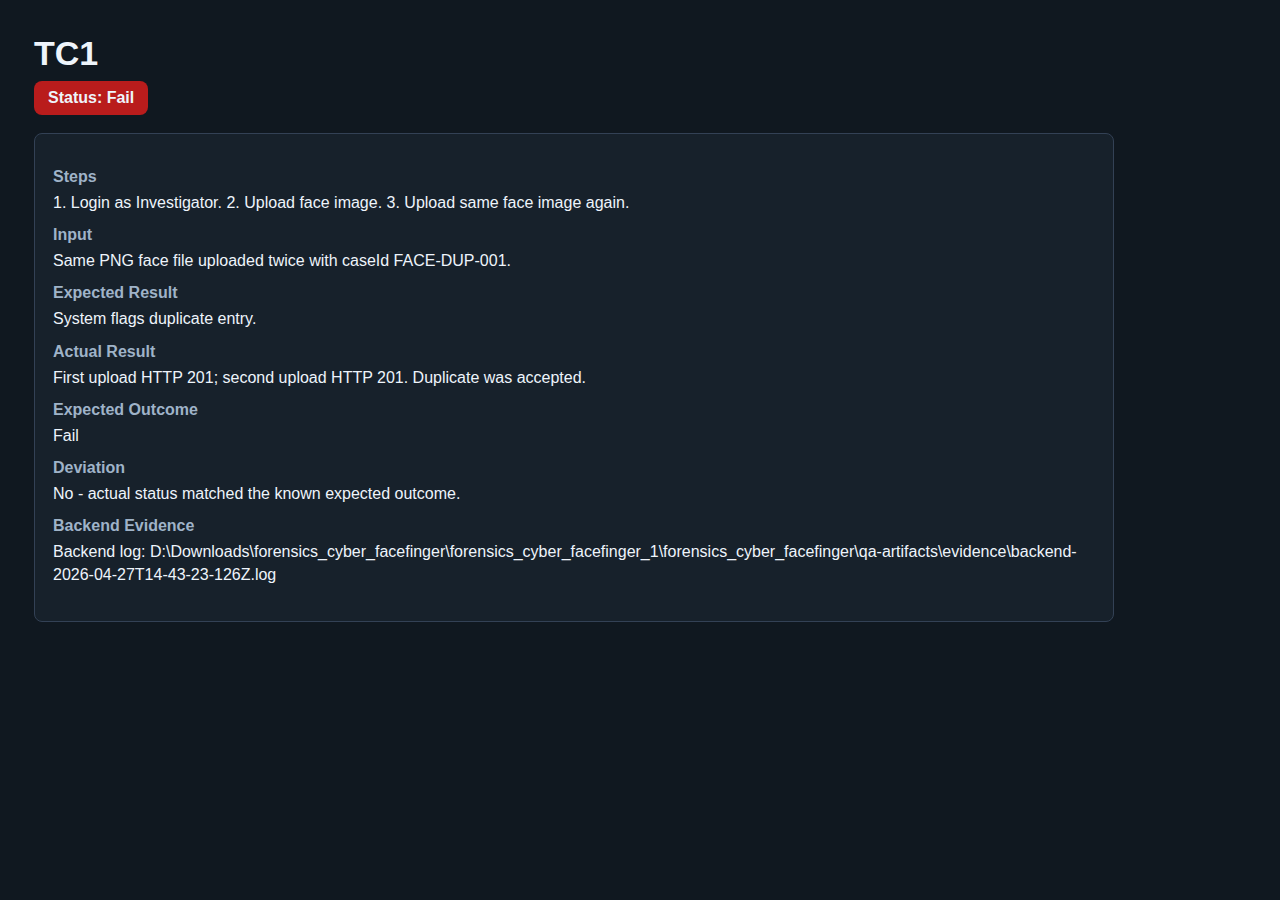
<file: Assignment_9_Shambhavi/tc1.html>
<!doctype html>
<html>
<head>
  <meta charset="utf-8" />
  <title>TC1 Evidence</title>
  <style>
    body { margin: 0; font-family: Arial, sans-serif; background: #101820; color: #eef4fb; }
    main { padding: 34px; max-width: 1080px; }
    h1 { margin: 0 0 8px; font-size: 34px; }
    .badge { display: inline-block; padding: 8px 14px; border-radius: 8px; font-weight: 700; }
    .pass { background: #0f766e; }
    .fail { background: #b91c1c; }
    section { margin-top: 18px; padding: 18px; border: 1px solid #334155; border-radius: 8px; background: #17212b; }
    dt { color: #9fb3c8; font-weight: 700; margin-top: 12px; }
    dd { margin: 5px 0 0; white-space: pre-wrap; line-height: 1.45; }
    code { color: #bfdbfe; }
  </style>
</head>
<body>
  <main>
    <h1>TC1</h1>
    <span class="badge fail">Status: Fail</span>
    <section>
      <dl>
        <dt>Steps</dt><dd>1. Login as Investigator. 2. Upload face image. 3. Upload same face image again.</dd>
        <dt>Input</dt><dd>Same PNG face file uploaded twice with caseId FACE-DUP-001.</dd>
        <dt>Expected Result</dt><dd>System flags duplicate entry.</dd>
        <dt>Actual Result</dt><dd>First upload HTTP 201; second upload HTTP 201. Duplicate was accepted.</dd>
        <dt>Expected Outcome</dt><dd>Fail</dd>
        <dt>Deviation</dt><dd>No - actual status matched the known expected outcome.</dd>
        <dt>Backend Evidence</dt><dd>Backend log: D:\Downloads\forensics_cyber_facefinger\forensics_cyber_facefinger_1\forensics_cyber_facefinger\qa-artifacts\evidence\backend-2026-04-27T14-43-23-126Z.log</dd>
      </dl>
    </section>
  </main>
</body>
</html>
</file>
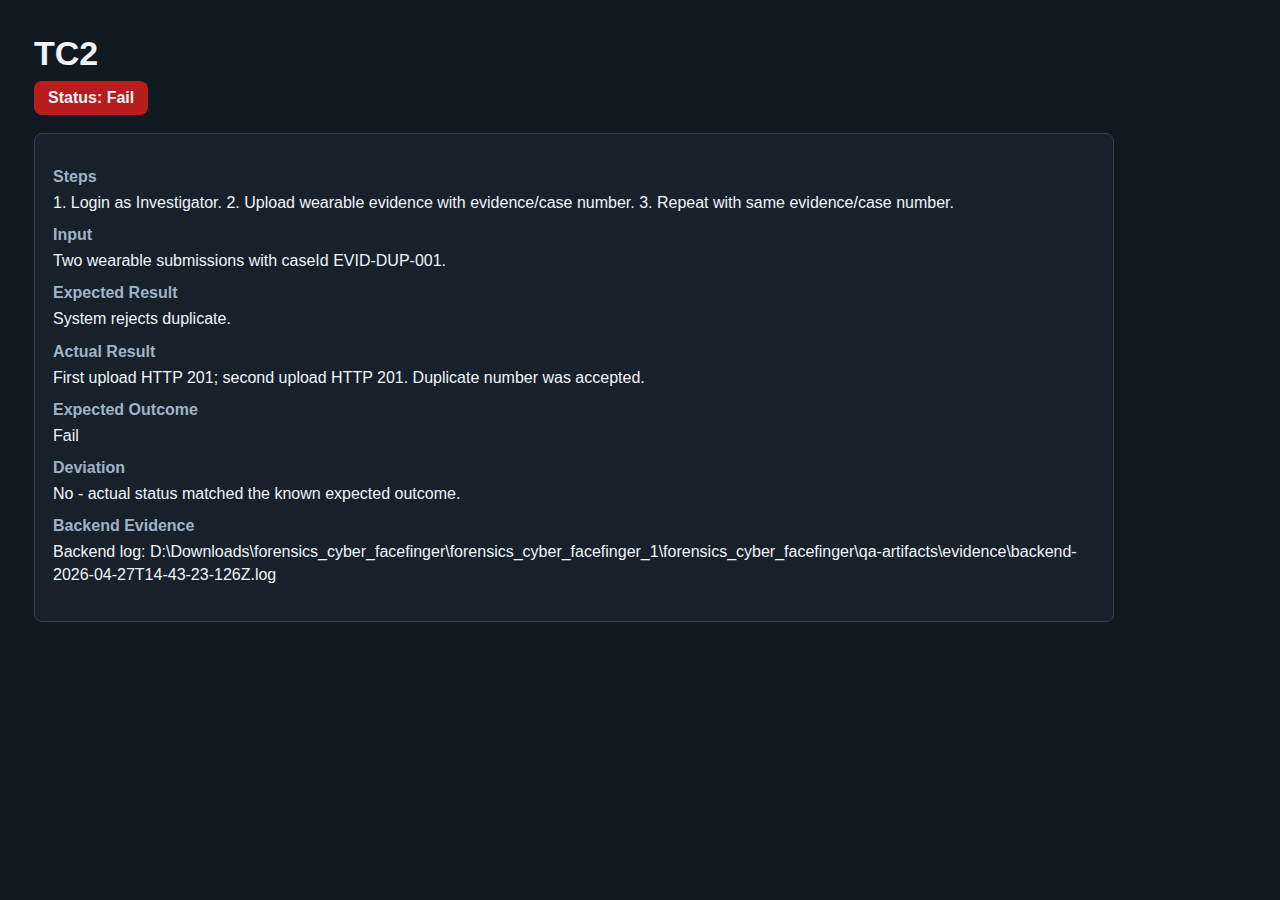
<file: Assignment_9_Shambhavi/tc2.html>
<!doctype html>
<html>
<head>
  <meta charset="utf-8" />
  <title>TC2 Evidence</title>
  <style>
    body { margin: 0; font-family: Arial, sans-serif; background: #101820; color: #eef4fb; }
    main { padding: 34px; max-width: 1080px; }
    h1 { margin: 0 0 8px; font-size: 34px; }
    .badge { display: inline-block; padding: 8px 14px; border-radius: 8px; font-weight: 700; }
    .pass { background: #0f766e; }
    .fail { background: #b91c1c; }
    section { margin-top: 18px; padding: 18px; border: 1px solid #334155; border-radius: 8px; background: #17212b; }
    dt { color: #9fb3c8; font-weight: 700; margin-top: 12px; }
    dd { margin: 5px 0 0; white-space: pre-wrap; line-height: 1.45; }
    code { color: #bfdbfe; }
  </style>
</head>
<body>
  <main>
    <h1>TC2</h1>
    <span class="badge fail">Status: Fail</span>
    <section>
      <dl>
        <dt>Steps</dt><dd>1. Login as Investigator. 2. Upload wearable evidence with evidence/case number. 3. Repeat with same evidence/case number.</dd>
        <dt>Input</dt><dd>Two wearable submissions with caseId EVID-DUP-001.</dd>
        <dt>Expected Result</dt><dd>System rejects duplicate.</dd>
        <dt>Actual Result</dt><dd>First upload HTTP 201; second upload HTTP 201. Duplicate number was accepted.</dd>
        <dt>Expected Outcome</dt><dd>Fail</dd>
        <dt>Deviation</dt><dd>No - actual status matched the known expected outcome.</dd>
        <dt>Backend Evidence</dt><dd>Backend log: D:\Downloads\forensics_cyber_facefinger\forensics_cyber_facefinger_1\forensics_cyber_facefinger\qa-artifacts\evidence\backend-2026-04-27T14-43-23-126Z.log</dd>
      </dl>
    </section>
  </main>
</body>
</html>
</file>
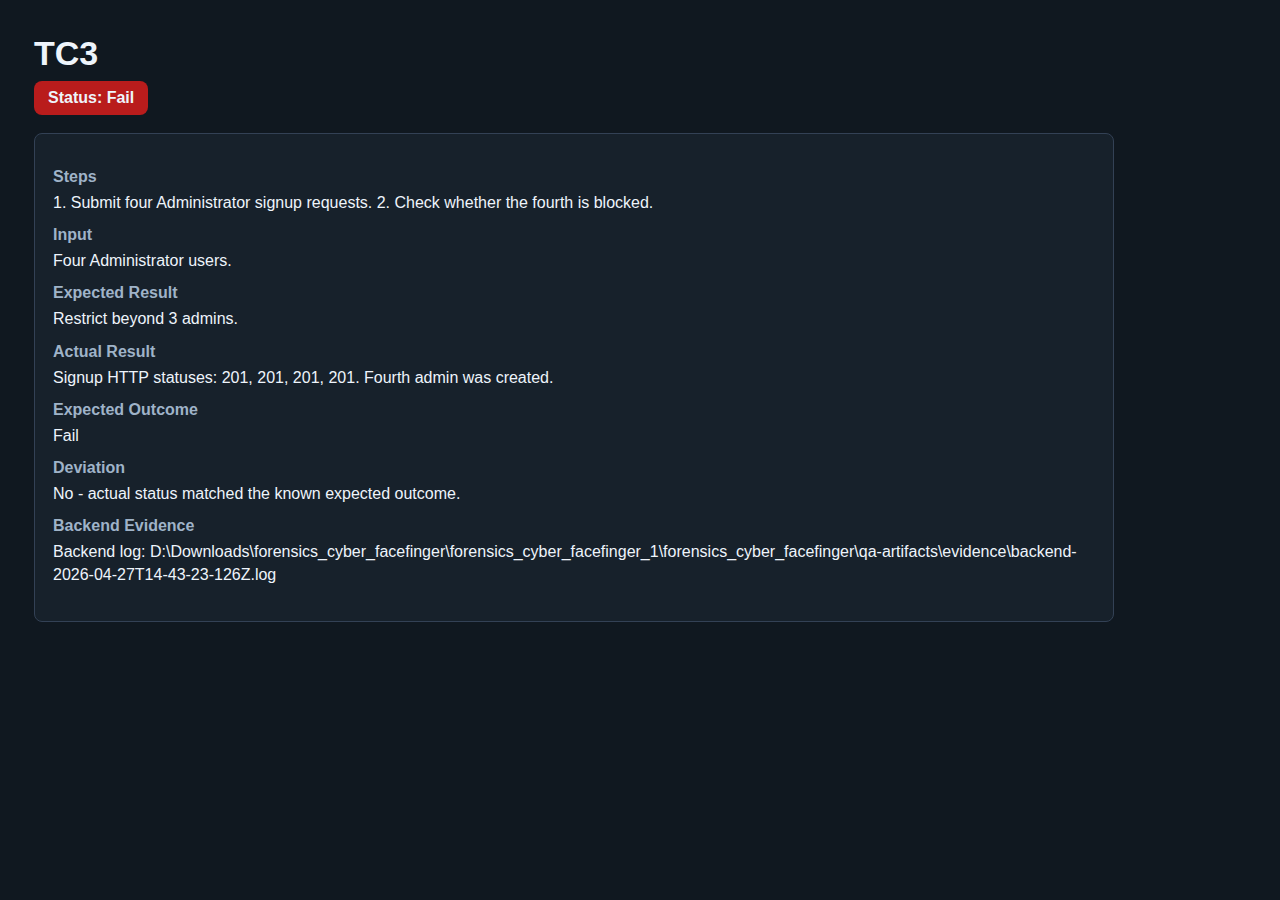
<file: Assignment_9_Shambhavi/tc3.html>
<!doctype html>
<html>
<head>
  <meta charset="utf-8" />
  <title>TC3 Evidence</title>
  <style>
    body { margin: 0; font-family: Arial, sans-serif; background: #101820; color: #eef4fb; }
    main { padding: 34px; max-width: 1080px; }
    h1 { margin: 0 0 8px; font-size: 34px; }
    .badge { display: inline-block; padding: 8px 14px; border-radius: 8px; font-weight: 700; }
    .pass { background: #0f766e; }
    .fail { background: #b91c1c; }
    section { margin-top: 18px; padding: 18px; border: 1px solid #334155; border-radius: 8px; background: #17212b; }
    dt { color: #9fb3c8; font-weight: 700; margin-top: 12px; }
    dd { margin: 5px 0 0; white-space: pre-wrap; line-height: 1.45; }
    code { color: #bfdbfe; }
  </style>
</head>
<body>
  <main>
    <h1>TC3</h1>
    <span class="badge fail">Status: Fail</span>
    <section>
      <dl>
        <dt>Steps</dt><dd>1. Submit four Administrator signup requests. 2. Check whether the fourth is blocked.</dd>
        <dt>Input</dt><dd>Four Administrator users.</dd>
        <dt>Expected Result</dt><dd>Restrict beyond 3 admins.</dd>
        <dt>Actual Result</dt><dd>Signup HTTP statuses: 201, 201, 201, 201. Fourth admin was created.</dd>
        <dt>Expected Outcome</dt><dd>Fail</dd>
        <dt>Deviation</dt><dd>No - actual status matched the known expected outcome.</dd>
        <dt>Backend Evidence</dt><dd>Backend log: D:\Downloads\forensics_cyber_facefinger\forensics_cyber_facefinger_1\forensics_cyber_facefinger\qa-artifacts\evidence\backend-2026-04-27T14-43-23-126Z.log</dd>
      </dl>
    </section>
  </main>
</body>
</html>
</file>
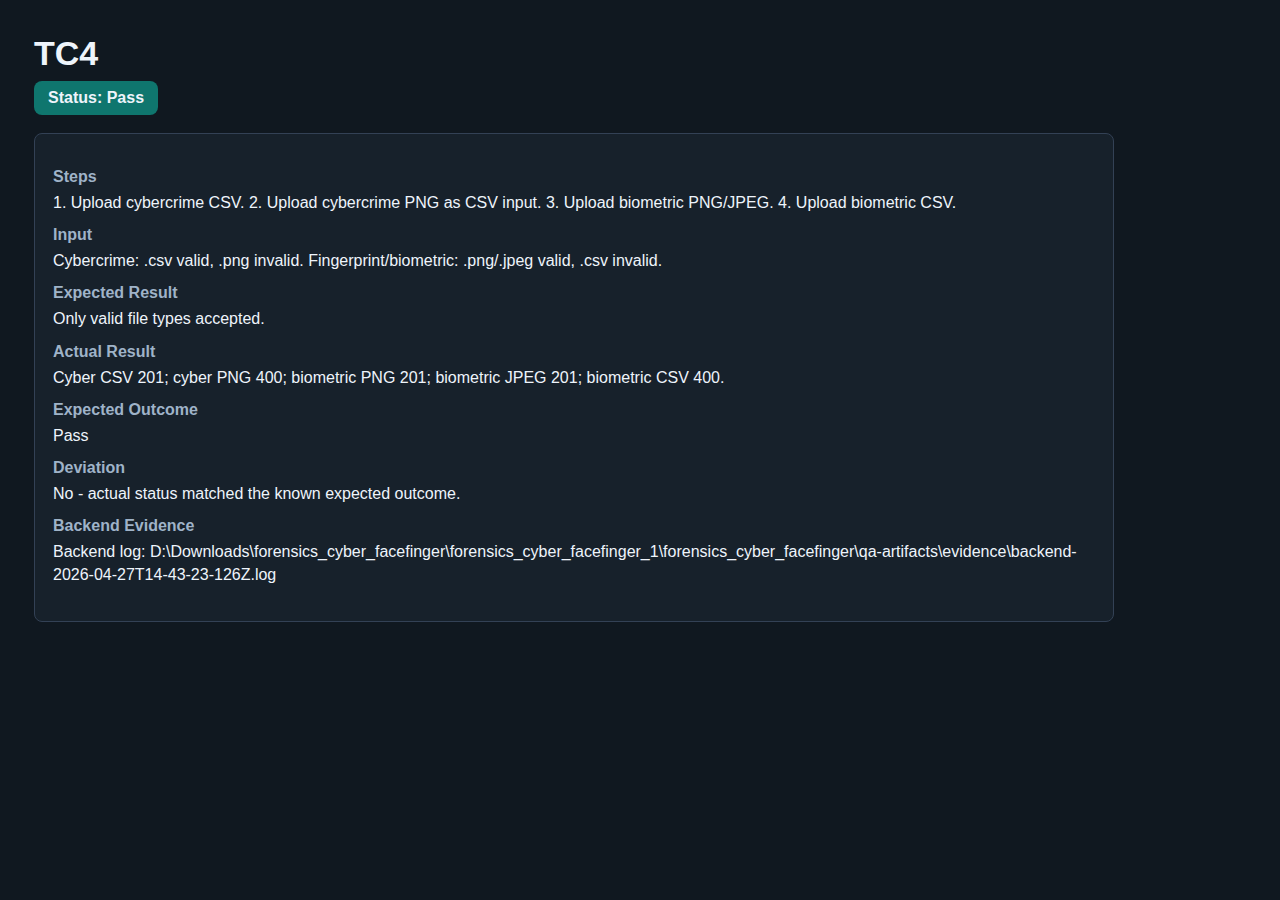
<file: Assignment_9_Shambhavi/tc4.html>
<!doctype html>
<html>
<head>
  <meta charset="utf-8" />
  <title>TC4 Evidence</title>
  <style>
    body { margin: 0; font-family: Arial, sans-serif; background: #101820; color: #eef4fb; }
    main { padding: 34px; max-width: 1080px; }
    h1 { margin: 0 0 8px; font-size: 34px; }
    .badge { display: inline-block; padding: 8px 14px; border-radius: 8px; font-weight: 700; }
    .pass { background: #0f766e; }
    .fail { background: #b91c1c; }
    section { margin-top: 18px; padding: 18px; border: 1px solid #334155; border-radius: 8px; background: #17212b; }
    dt { color: #9fb3c8; font-weight: 700; margin-top: 12px; }
    dd { margin: 5px 0 0; white-space: pre-wrap; line-height: 1.45; }
    code { color: #bfdbfe; }
  </style>
</head>
<body>
  <main>
    <h1>TC4</h1>
    <span class="badge pass">Status: Pass</span>
    <section>
      <dl>
        <dt>Steps</dt><dd>1. Upload cybercrime CSV. 2. Upload cybercrime PNG as CSV input. 3. Upload biometric PNG/JPEG. 4. Upload biometric CSV.</dd>
        <dt>Input</dt><dd>Cybercrime: .csv valid, .png invalid. Fingerprint/biometric: .png/.jpeg valid, .csv invalid.</dd>
        <dt>Expected Result</dt><dd>Only valid file types accepted.</dd>
        <dt>Actual Result</dt><dd>Cyber CSV 201; cyber PNG 400; biometric PNG 201; biometric JPEG 201; biometric CSV 400.</dd>
        <dt>Expected Outcome</dt><dd>Pass</dd>
        <dt>Deviation</dt><dd>No - actual status matched the known expected outcome.</dd>
        <dt>Backend Evidence</dt><dd>Backend log: D:\Downloads\forensics_cyber_facefinger\forensics_cyber_facefinger_1\forensics_cyber_facefinger\qa-artifacts\evidence\backend-2026-04-27T14-43-23-126Z.log</dd>
      </dl>
    </section>
  </main>
</body>
</html>
</file>
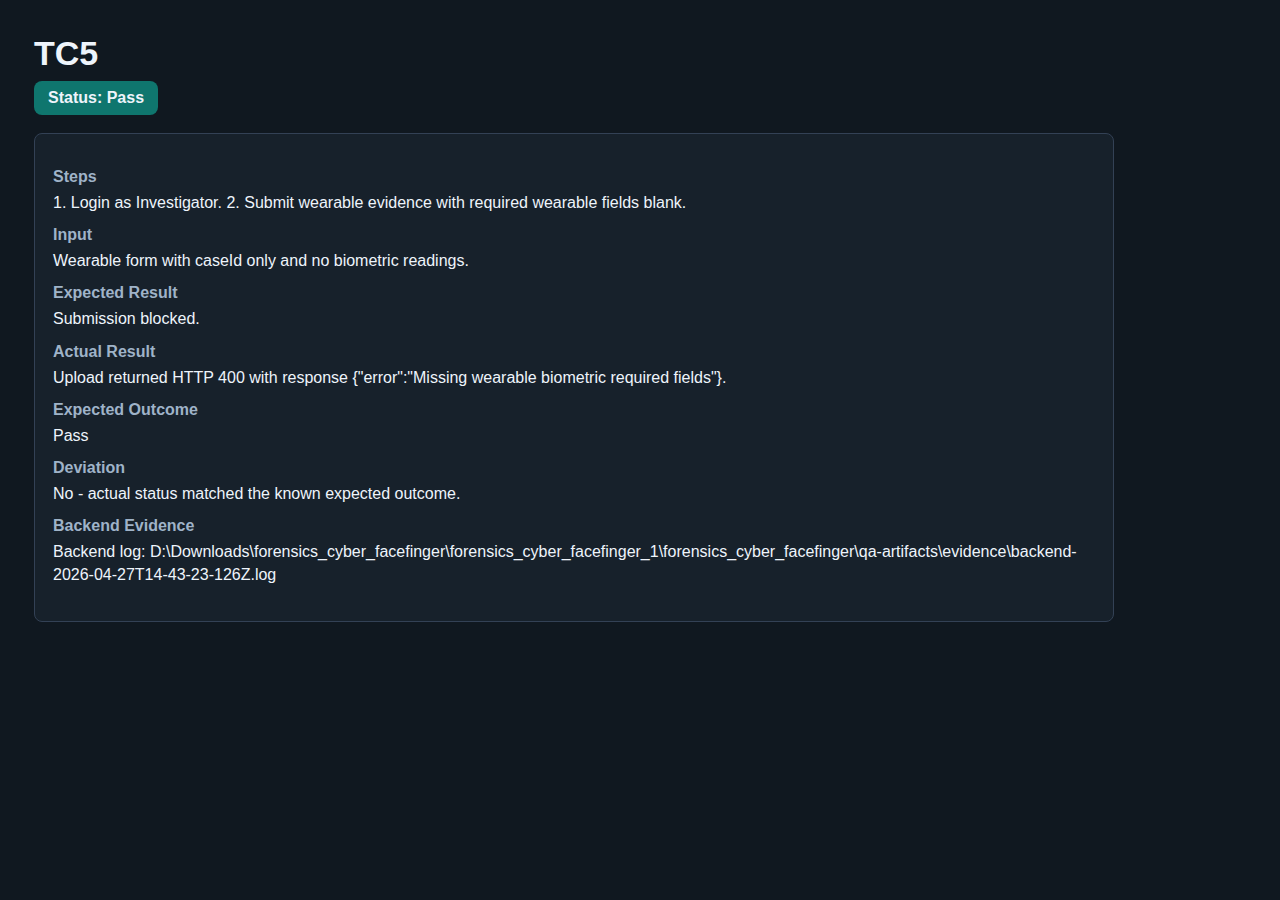
<file: Assignment_9_Shambhavi/tc5.html>
<!doctype html>
<html>
<head>
  <meta charset="utf-8" />
  <title>TC5 Evidence</title>
  <style>
    body { margin: 0; font-family: Arial, sans-serif; background: #101820; color: #eef4fb; }
    main { padding: 34px; max-width: 1080px; }
    h1 { margin: 0 0 8px; font-size: 34px; }
    .badge { display: inline-block; padding: 8px 14px; border-radius: 8px; font-weight: 700; }
    .pass { background: #0f766e; }
    .fail { background: #b91c1c; }
    section { margin-top: 18px; padding: 18px; border: 1px solid #334155; border-radius: 8px; background: #17212b; }
    dt { color: #9fb3c8; font-weight: 700; margin-top: 12px; }
    dd { margin: 5px 0 0; white-space: pre-wrap; line-height: 1.45; }
    code { color: #bfdbfe; }
  </style>
</head>
<body>
  <main>
    <h1>TC5</h1>
    <span class="badge pass">Status: Pass</span>
    <section>
      <dl>
        <dt>Steps</dt><dd>1. Login as Investigator. 2. Submit wearable evidence with required wearable fields blank.</dd>
        <dt>Input</dt><dd>Wearable form with caseId only and no biometric readings.</dd>
        <dt>Expected Result</dt><dd>Submission blocked.</dd>
        <dt>Actual Result</dt><dd>Upload returned HTTP 400 with response {"error":"Missing wearable biometric required fields"}.</dd>
        <dt>Expected Outcome</dt><dd>Pass</dd>
        <dt>Deviation</dt><dd>No - actual status matched the known expected outcome.</dd>
        <dt>Backend Evidence</dt><dd>Backend log: D:\Downloads\forensics_cyber_facefinger\forensics_cyber_facefinger_1\forensics_cyber_facefinger\qa-artifacts\evidence\backend-2026-04-27T14-43-23-126Z.log</dd>
      </dl>
    </section>
  </main>
</body>
</html>
</file>
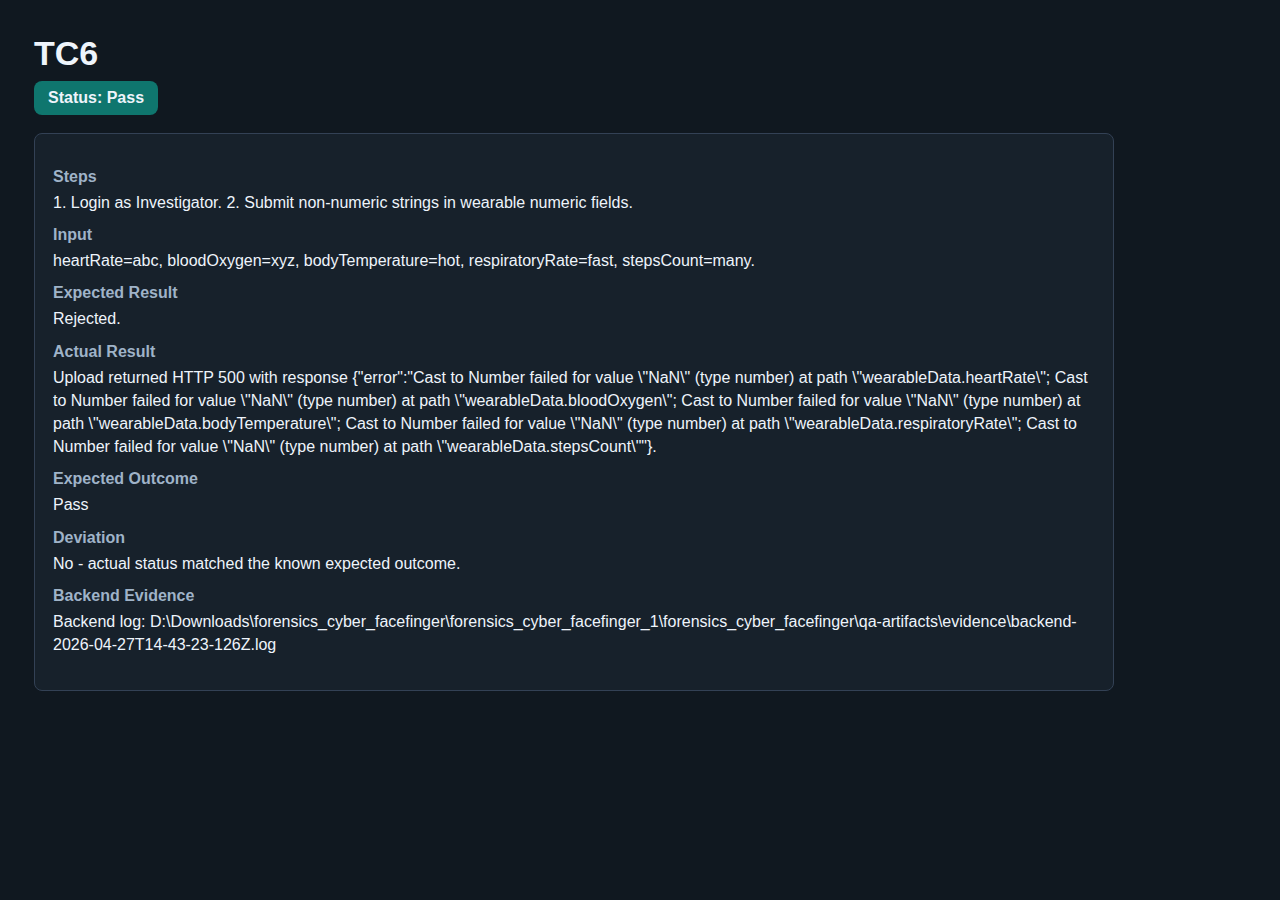
<file: Assignment_9_Shambhavi/tc6.html>
<!doctype html>
<html>
<head>
  <meta charset="utf-8" />
  <title>TC6 Evidence</title>
  <style>
    body { margin: 0; font-family: Arial, sans-serif; background: #101820; color: #eef4fb; }
    main { padding: 34px; max-width: 1080px; }
    h1 { margin: 0 0 8px; font-size: 34px; }
    .badge { display: inline-block; padding: 8px 14px; border-radius: 8px; font-weight: 700; }
    .pass { background: #0f766e; }
    .fail { background: #b91c1c; }
    section { margin-top: 18px; padding: 18px; border: 1px solid #334155; border-radius: 8px; background: #17212b; }
    dt { color: #9fb3c8; font-weight: 700; margin-top: 12px; }
    dd { margin: 5px 0 0; white-space: pre-wrap; line-height: 1.45; }
    code { color: #bfdbfe; }
  </style>
</head>
<body>
  <main>
    <h1>TC6</h1>
    <span class="badge pass">Status: Pass</span>
    <section>
      <dl>
        <dt>Steps</dt><dd>1. Login as Investigator. 2. Submit non-numeric strings in wearable numeric fields.</dd>
        <dt>Input</dt><dd>heartRate=abc, bloodOxygen=xyz, bodyTemperature=hot, respiratoryRate=fast, stepsCount=many.</dd>
        <dt>Expected Result</dt><dd>Rejected.</dd>
        <dt>Actual Result</dt><dd>Upload returned HTTP 500 with response {"error":"Cast to Number failed for value \"NaN\" (type number) at path \"wearableData.heartRate\"; Cast to Number failed for value \"NaN\" (type number) at path \"wearableData.bloodOxygen\"; Cast to Number failed for value \"NaN\" (type number) at path \"wearableData.bodyTemperature\"; Cast to Number failed for value \"NaN\" (type number) at path \"wearableData.respiratoryRate\"; Cast to Number failed for value \"NaN\" (type number) at path \"wearableData.stepsCount\""}.</dd>
        <dt>Expected Outcome</dt><dd>Pass</dd>
        <dt>Deviation</dt><dd>No - actual status matched the known expected outcome.</dd>
        <dt>Backend Evidence</dt><dd>Backend log: D:\Downloads\forensics_cyber_facefinger\forensics_cyber_facefinger_1\forensics_cyber_facefinger\qa-artifacts\evidence\backend-2026-04-27T14-43-23-126Z.log</dd>
      </dl>
    </section>
  </main>
</body>
</html>
</file>
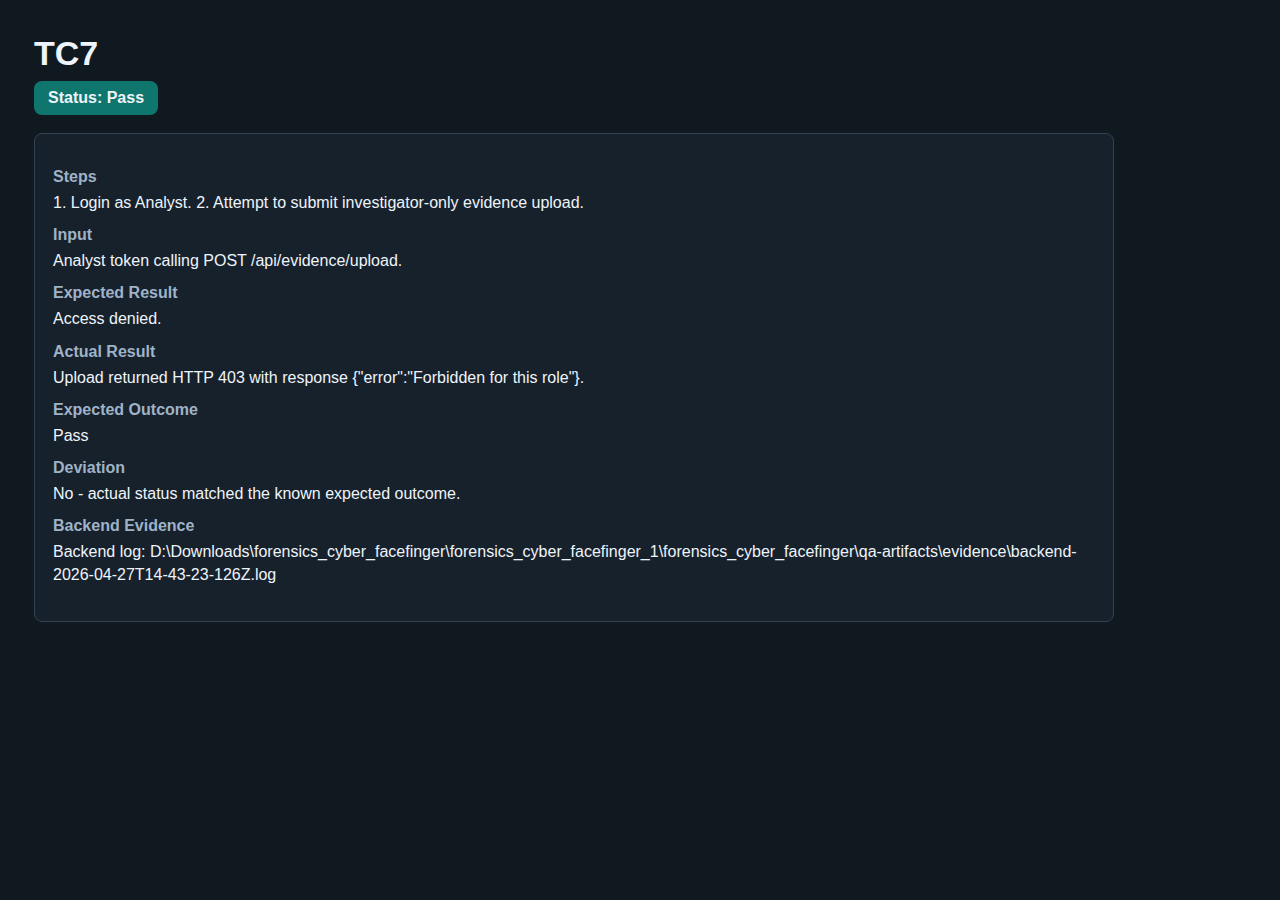
<file: Assignment_9_Shambhavi/tc7.html>
<!doctype html>
<html>
<head>
  <meta charset="utf-8" />
  <title>TC7 Evidence</title>
  <style>
    body { margin: 0; font-family: Arial, sans-serif; background: #101820; color: #eef4fb; }
    main { padding: 34px; max-width: 1080px; }
    h1 { margin: 0 0 8px; font-size: 34px; }
    .badge { display: inline-block; padding: 8px 14px; border-radius: 8px; font-weight: 700; }
    .pass { background: #0f766e; }
    .fail { background: #b91c1c; }
    section { margin-top: 18px; padding: 18px; border: 1px solid #334155; border-radius: 8px; background: #17212b; }
    dt { color: #9fb3c8; font-weight: 700; margin-top: 12px; }
    dd { margin: 5px 0 0; white-space: pre-wrap; line-height: 1.45; }
    code { color: #bfdbfe; }
  </style>
</head>
<body>
  <main>
    <h1>TC7</h1>
    <span class="badge pass">Status: Pass</span>
    <section>
      <dl>
        <dt>Steps</dt><dd>1. Login as Analyst. 2. Attempt to submit investigator-only evidence upload.</dd>
        <dt>Input</dt><dd>Analyst token calling POST /api/evidence/upload.</dd>
        <dt>Expected Result</dt><dd>Access denied.</dd>
        <dt>Actual Result</dt><dd>Upload returned HTTP 403 with response {"error":"Forbidden for this role"}.</dd>
        <dt>Expected Outcome</dt><dd>Pass</dd>
        <dt>Deviation</dt><dd>No - actual status matched the known expected outcome.</dd>
        <dt>Backend Evidence</dt><dd>Backend log: D:\Downloads\forensics_cyber_facefinger\forensics_cyber_facefinger_1\forensics_cyber_facefinger\qa-artifacts\evidence\backend-2026-04-27T14-43-23-126Z.log</dd>
      </dl>
    </section>
  </main>
</body>
</html>
</file>
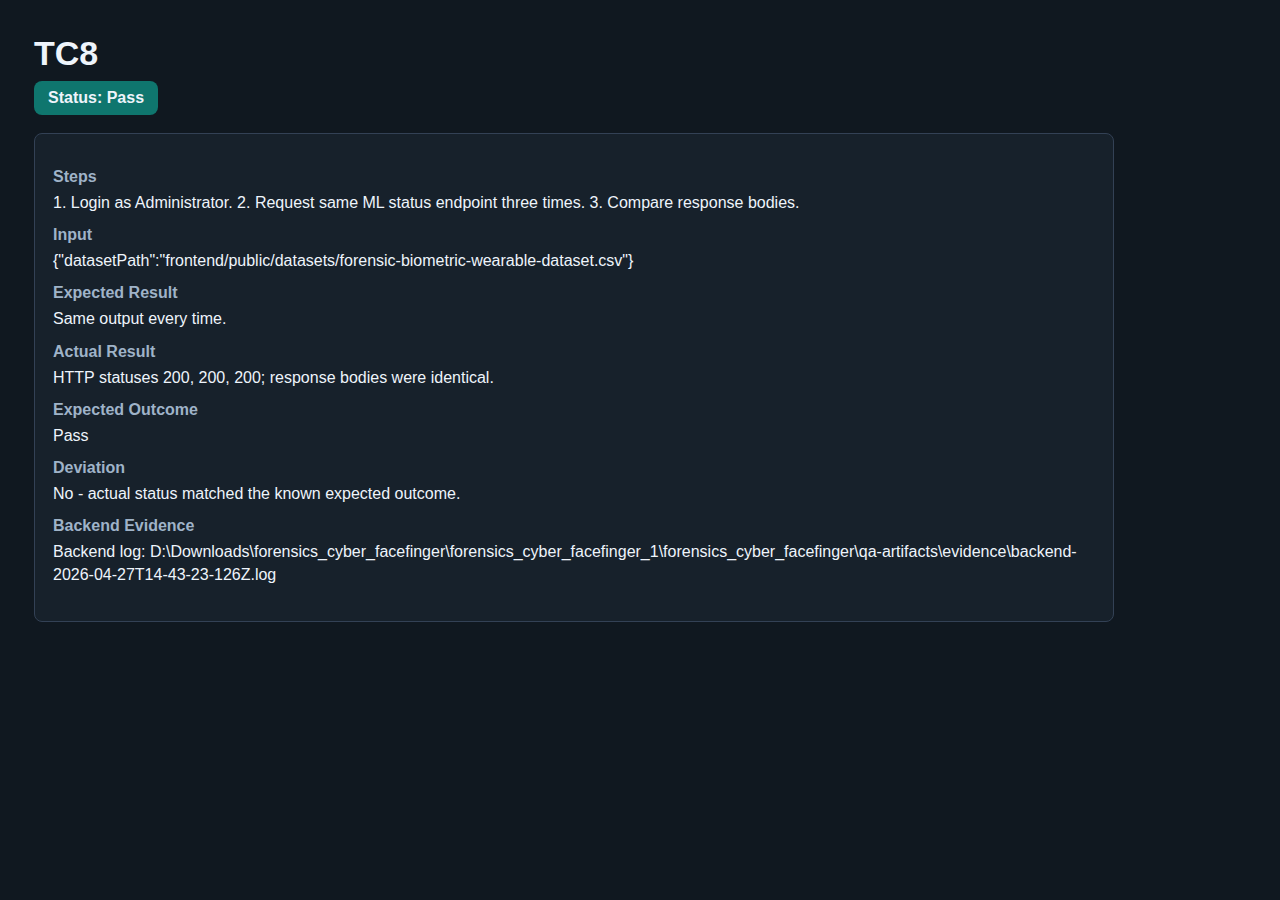
<file: Assignment_9_Shambhavi/tc8.html>
<!doctype html>
<html>
<head>
  <meta charset="utf-8" />
  <title>TC8 Evidence</title>
  <style>
    body { margin: 0; font-family: Arial, sans-serif; background: #101820; color: #eef4fb; }
    main { padding: 34px; max-width: 1080px; }
    h1 { margin: 0 0 8px; font-size: 34px; }
    .badge { display: inline-block; padding: 8px 14px; border-radius: 8px; font-weight: 700; }
    .pass { background: #0f766e; }
    .fail { background: #b91c1c; }
    section { margin-top: 18px; padding: 18px; border: 1px solid #334155; border-radius: 8px; background: #17212b; }
    dt { color: #9fb3c8; font-weight: 700; margin-top: 12px; }
    dd { margin: 5px 0 0; white-space: pre-wrap; line-height: 1.45; }
    code { color: #bfdbfe; }
  </style>
</head>
<body>
  <main>
    <h1>TC8</h1>
    <span class="badge pass">Status: Pass</span>
    <section>
      <dl>
        <dt>Steps</dt><dd>1. Login as Administrator. 2. Request same ML status endpoint three times. 3. Compare response bodies.</dd>
        <dt>Input</dt><dd>{"datasetPath":"frontend/public/datasets/forensic-biometric-wearable-dataset.csv"}</dd>
        <dt>Expected Result</dt><dd>Same output every time.</dd>
        <dt>Actual Result</dt><dd>HTTP statuses 200, 200, 200; response bodies were identical.</dd>
        <dt>Expected Outcome</dt><dd>Pass</dd>
        <dt>Deviation</dt><dd>No - actual status matched the known expected outcome.</dd>
        <dt>Backend Evidence</dt><dd>Backend log: D:\Downloads\forensics_cyber_facefinger\forensics_cyber_facefinger_1\forensics_cyber_facefinger\qa-artifacts\evidence\backend-2026-04-27T14-43-23-126Z.log</dd>
      </dl>
    </section>
  </main>
</body>
</html>
</file>
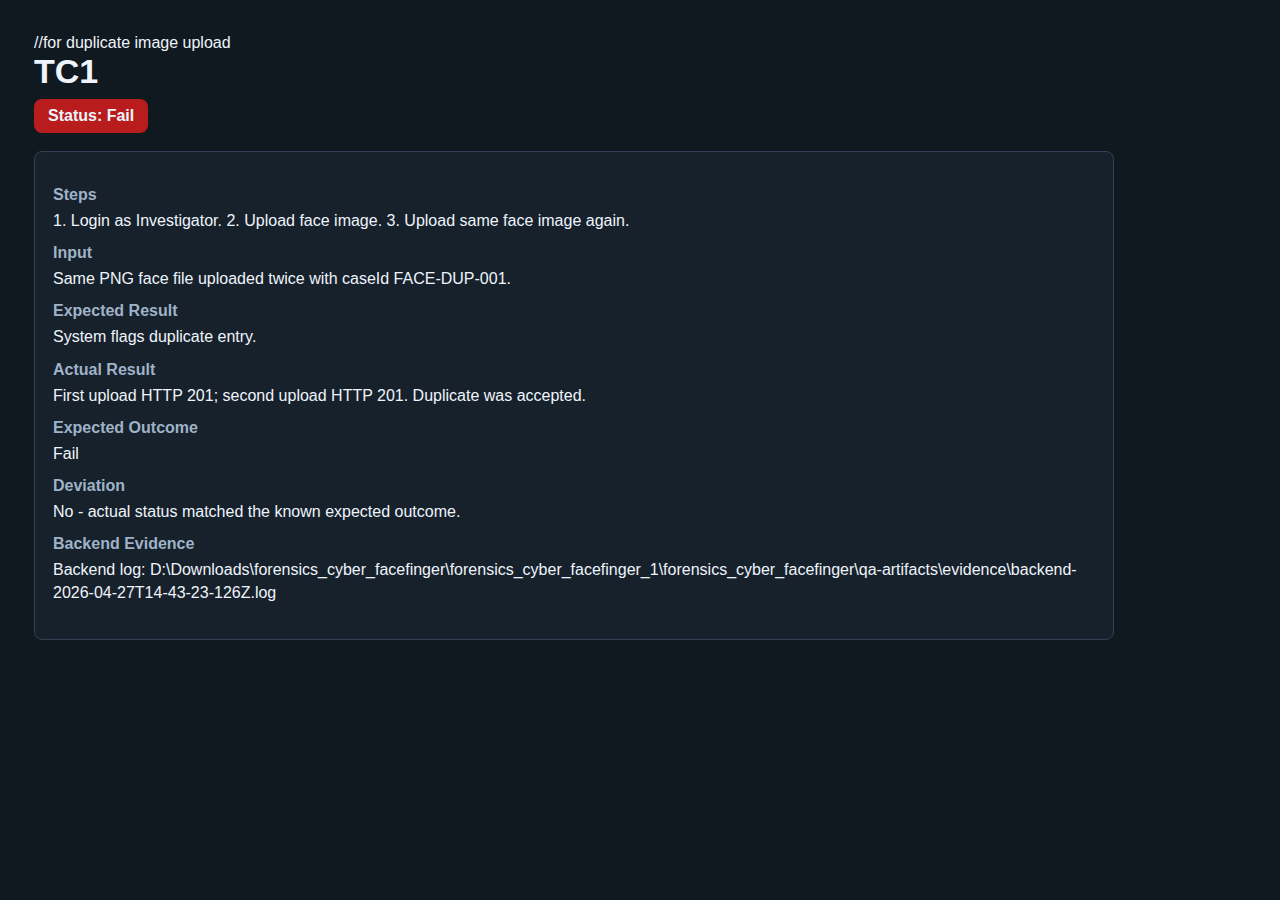
<file: Assignment_9_Testing/tc1.html>
<!doctype html>
<html>
<head>
  <meta charset="utf-8" />
  <title>TC1 Evidence</title>
  <style>
    body { margin: 0; font-family: Arial, sans-serif; background: #101820; color: #eef4fb; }
    main { padding: 34px; max-width: 1080px; }
    h1 { margin: 0 0 8px; font-size: 34px; }
    .badge { display: inline-block; padding: 8px 14px; border-radius: 8px; font-weight: 700; }
    .pass { background: #0f766e; }
    .fail { background: #b91c1c; }
    section { margin-top: 18px; padding: 18px; border: 1px solid #334155; border-radius: 8px; background: #17212b; }
    dt { color: #9fb3c8; font-weight: 700; margin-top: 12px; }
    dd { margin: 5px 0 0; white-space: pre-wrap; line-height: 1.45; }
    code { color: #bfdbfe; }
  </style>
</head>
<body>
  <main>
    //for duplicate image upload
    <h1>TC1</h1>
    <span class="badge fail">Status: Fail</span>
    <section>
      <dl>
        <dt>Steps</dt><dd>1. Login as Investigator. 2. Upload face image. 3. Upload same face image again.</dd>
        <dt>Input</dt><dd>Same PNG face file uploaded twice with caseId FACE-DUP-001.</dd>
        <dt>Expected Result</dt><dd>System flags duplicate entry.</dd>
        <dt>Actual Result</dt><dd>First upload HTTP 201; second upload HTTP 201. Duplicate was accepted.</dd>
        <dt>Expected Outcome</dt><dd>Fail</dd>
        <dt>Deviation</dt><dd>No - actual status matched the known expected outcome.</dd>
        <dt>Backend Evidence</dt><dd>Backend log: D:\Downloads\forensics_cyber_facefinger\forensics_cyber_facefinger_1\forensics_cyber_facefinger\qa-artifacts\evidence\backend-2026-04-27T14-43-23-126Z.log</dd>
      </dl>
    </section>
  </main>
</body>
</html>
</file>
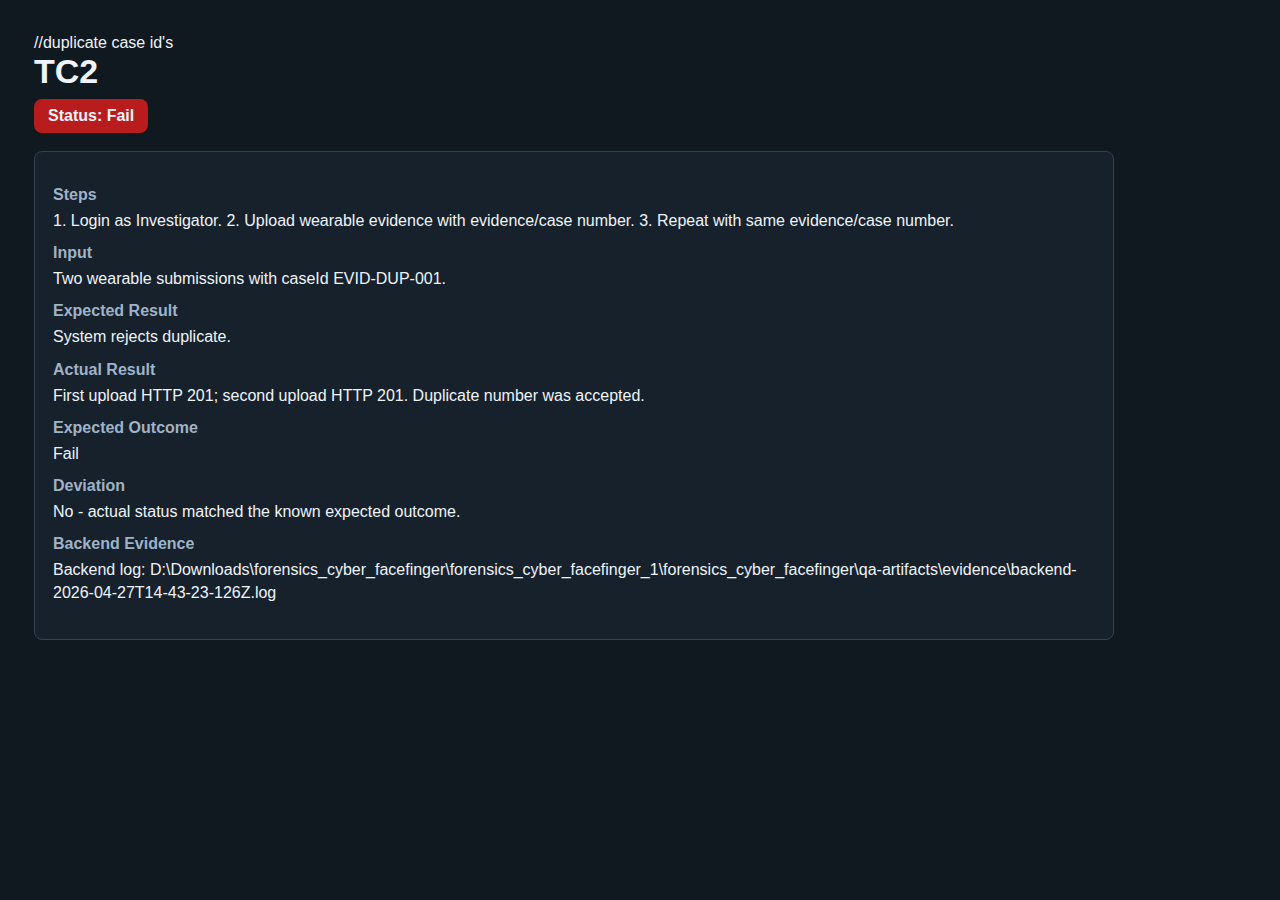
<file: Assignment_9_Testing/tc2.html>
<!doctype html>
<html>
<head>
  <meta charset="utf-8" />
  <title>TC2 Evidence</title>
  <style>
    body { margin: 0; font-family: Arial, sans-serif; background: #101820; color: #eef4fb; }
    main { padding: 34px; max-width: 1080px; }
    h1 { margin: 0 0 8px; font-size: 34px; }
    .badge { display: inline-block; padding: 8px 14px; border-radius: 8px; font-weight: 700; }
    .pass { background: #0f766e; }
    .fail { background: #b91c1c; }
    section { margin-top: 18px; padding: 18px; border: 1px solid #334155; border-radius: 8px; background: #17212b; }
    dt { color: #9fb3c8; font-weight: 700; margin-top: 12px; }
    dd { margin: 5px 0 0; white-space: pre-wrap; line-height: 1.45; }
    code { color: #bfdbfe; }
  </style>
</head>
<body>
  <main>
    //duplicate case id's
    
    <h1>TC2</h1>
    <span class="badge fail">Status: Fail</span>
    <section>
      <dl>
        <dt>Steps</dt><dd>1. Login as Investigator. 2. Upload wearable evidence with evidence/case number. 3. Repeat with same evidence/case number.</dd>
        <dt>Input</dt><dd>Two wearable submissions with caseId EVID-DUP-001.</dd>
        <dt>Expected Result</dt><dd>System rejects duplicate.</dd>
        <dt>Actual Result</dt><dd>First upload HTTP 201; second upload HTTP 201. Duplicate number was accepted.</dd>
        <dt>Expected Outcome</dt><dd>Fail</dd>
        <dt>Deviation</dt><dd>No - actual status matched the known expected outcome.</dd>
        <dt>Backend Evidence</dt><dd>Backend log: D:\Downloads\forensics_cyber_facefinger\forensics_cyber_facefinger_1\forensics_cyber_facefinger\qa-artifacts\evidence\backend-2026-04-27T14-43-23-126Z.log</dd>
      </dl>
    </section>
  </main>
</body>
</html>
</file>
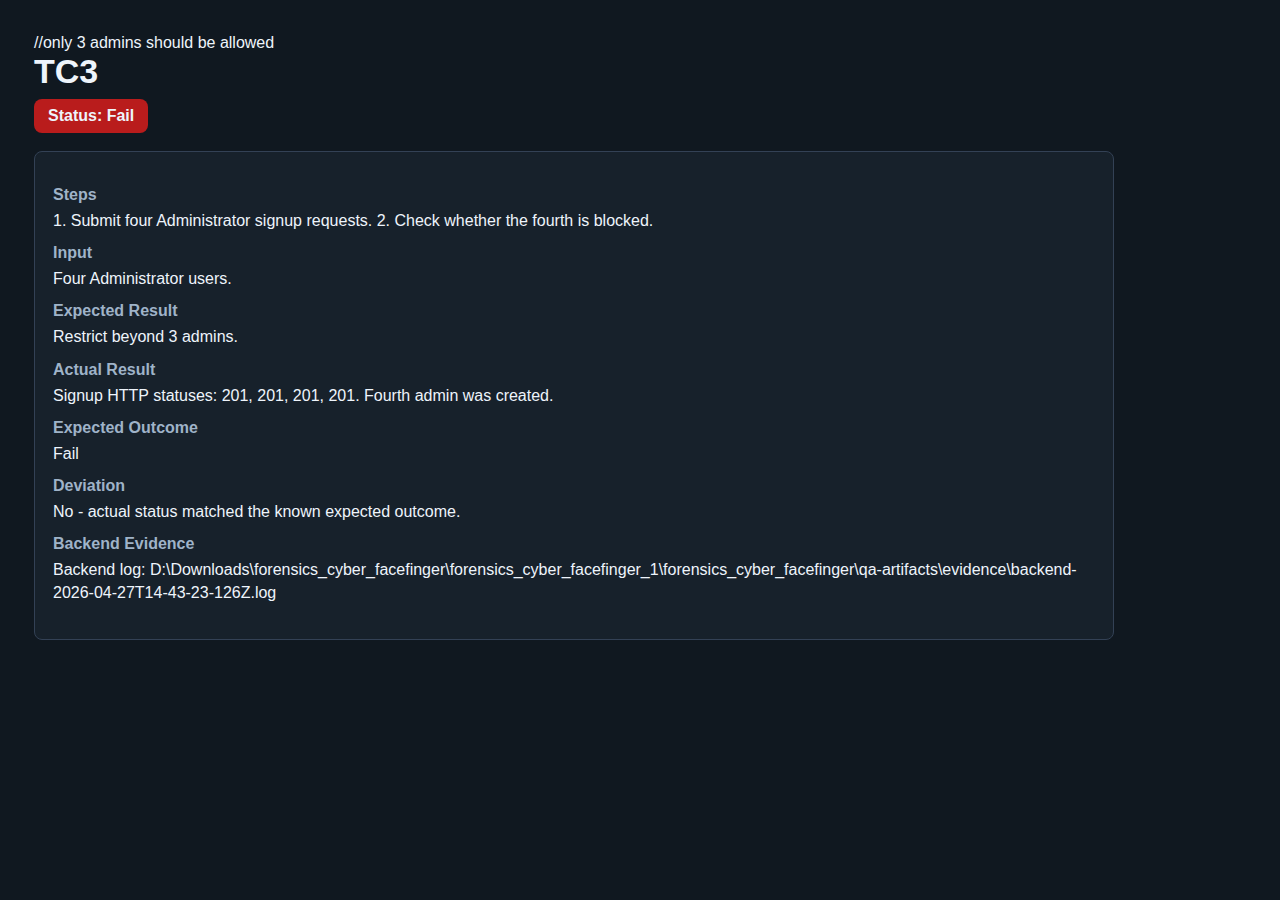
<file: Assignment_9_Testing/tc3.html>
<!doctype html>
<html>
<head>
  <meta charset="utf-8" />
  <title>TC3 Evidence</title>
  <style>
    body { margin: 0; font-family: Arial, sans-serif; background: #101820; color: #eef4fb; }
    main { padding: 34px; max-width: 1080px; }
    h1 { margin: 0 0 8px; font-size: 34px; }
    .badge { display: inline-block; padding: 8px 14px; border-radius: 8px; font-weight: 700; }
    .pass { background: #0f766e; }
    .fail { background: #b91c1c; }
    section { margin-top: 18px; padding: 18px; border: 1px solid #334155; border-radius: 8px; background: #17212b; }
    dt { color: #9fb3c8; font-weight: 700; margin-top: 12px; }
    dd { margin: 5px 0 0; white-space: pre-wrap; line-height: 1.45; }
    code { color: #bfdbfe; }
  </style>
</head>
<body>
  <main>
    //only 3 admins should be allowed
    <h1>TC3</h1>
    <span class="badge fail">Status: Fail</span>
    <section>
      <dl>
        <dt>Steps</dt><dd>1. Submit four Administrator signup requests. 2. Check whether the fourth is blocked.</dd>
        <dt>Input</dt><dd>Four Administrator users.</dd>
        <dt>Expected Result</dt><dd>Restrict beyond 3 admins.</dd>
        <dt>Actual Result</dt><dd>Signup HTTP statuses: 201, 201, 201, 201. Fourth admin was created.</dd>
        <dt>Expected Outcome</dt><dd>Fail</dd>
        <dt>Deviation</dt><dd>No - actual status matched the known expected outcome.</dd>
        <dt>Backend Evidence</dt><dd>Backend log: D:\Downloads\forensics_cyber_facefinger\forensics_cyber_facefinger_1\forensics_cyber_facefinger\qa-artifacts\evidence\backend-2026-04-27T14-43-23-126Z.log</dd>
      </dl>
    </section>
  </main>
</body>
</html>
</file>
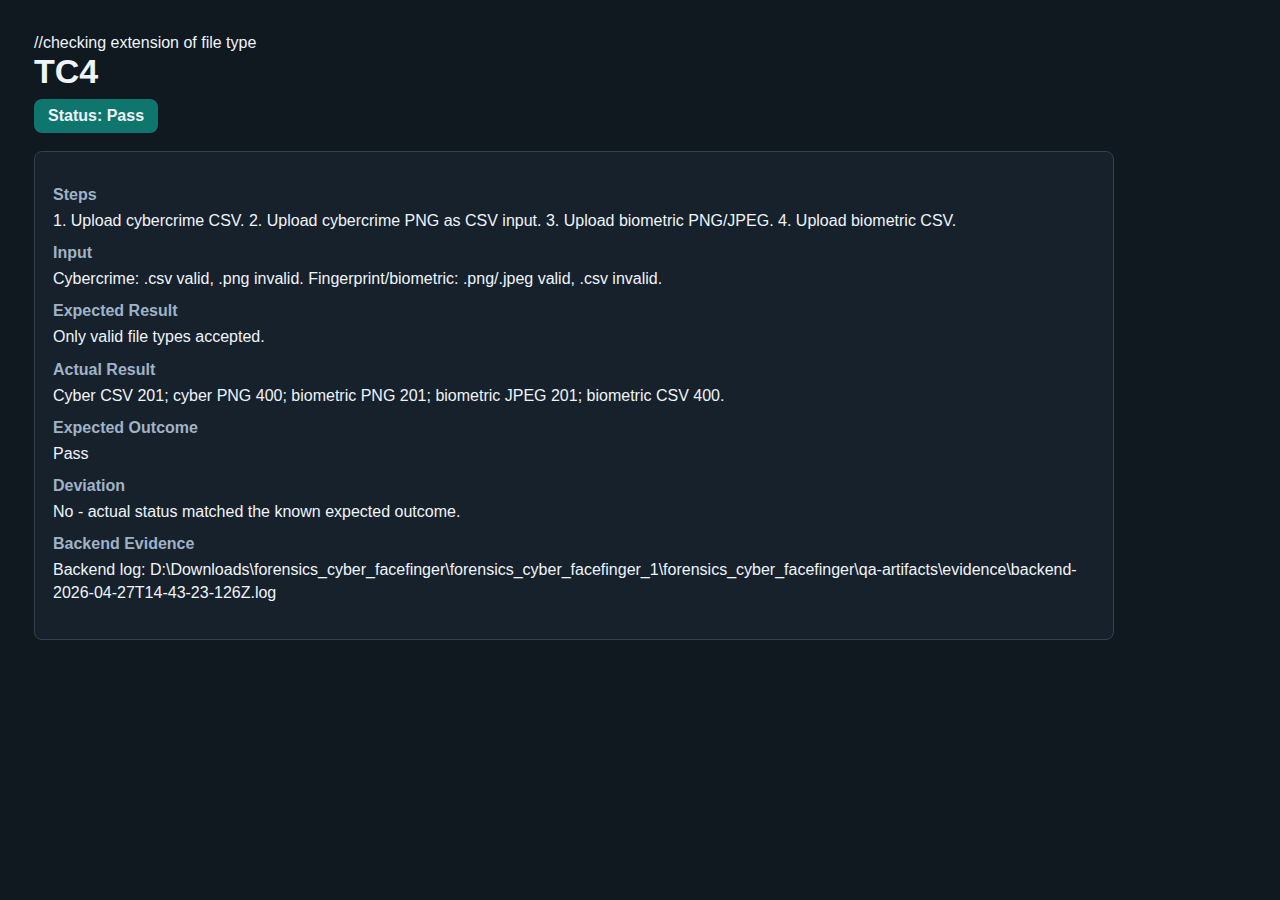
<file: Assignment_9_Testing/tc4.html>
<!doctype html>
<html>
<head>
  <meta charset="utf-8" />
  <title>TC4 Evidence</title>
  <style>
    body { margin: 0; font-family: Arial, sans-serif; background: #101820; color: #eef4fb; }
    main { padding: 34px; max-width: 1080px; }
    h1 { margin: 0 0 8px; font-size: 34px; }
    .badge { display: inline-block; padding: 8px 14px; border-radius: 8px; font-weight: 700; }
    .pass { background: #0f766e; }
    .fail { background: #b91c1c; }
    section { margin-top: 18px; padding: 18px; border: 1px solid #334155; border-radius: 8px; background: #17212b; }
    dt { color: #9fb3c8; font-weight: 700; margin-top: 12px; }
    dd { margin: 5px 0 0; white-space: pre-wrap; line-height: 1.45; }
    code { color: #bfdbfe; }
  </style>
</head>
<body>
  <main>
    //checking extension of file type 
    <h1>TC4</h1>
    <span class="badge pass">Status: Pass</span>
    <section>
      <dl>
        <dt>Steps</dt><dd>1. Upload cybercrime CSV. 2. Upload cybercrime PNG as CSV input. 3. Upload biometric PNG/JPEG. 4. Upload biometric CSV.</dd>
        <dt>Input</dt><dd>Cybercrime: .csv valid, .png invalid. Fingerprint/biometric: .png/.jpeg valid, .csv invalid.</dd>
        <dt>Expected Result</dt><dd>Only valid file types accepted.</dd>
        <dt>Actual Result</dt><dd>Cyber CSV 201; cyber PNG 400; biometric PNG 201; biometric JPEG 201; biometric CSV 400.</dd>
        <dt>Expected Outcome</dt><dd>Pass</dd>
        <dt>Deviation</dt><dd>No - actual status matched the known expected outcome.</dd>
        <dt>Backend Evidence</dt><dd>Backend log: D:\Downloads\forensics_cyber_facefinger\forensics_cyber_facefinger_1\forensics_cyber_facefinger\qa-artifacts\evidence\backend-2026-04-27T14-43-23-126Z.log</dd>
      </dl>
    </section>
  </main>
</body>
</html>
</file>
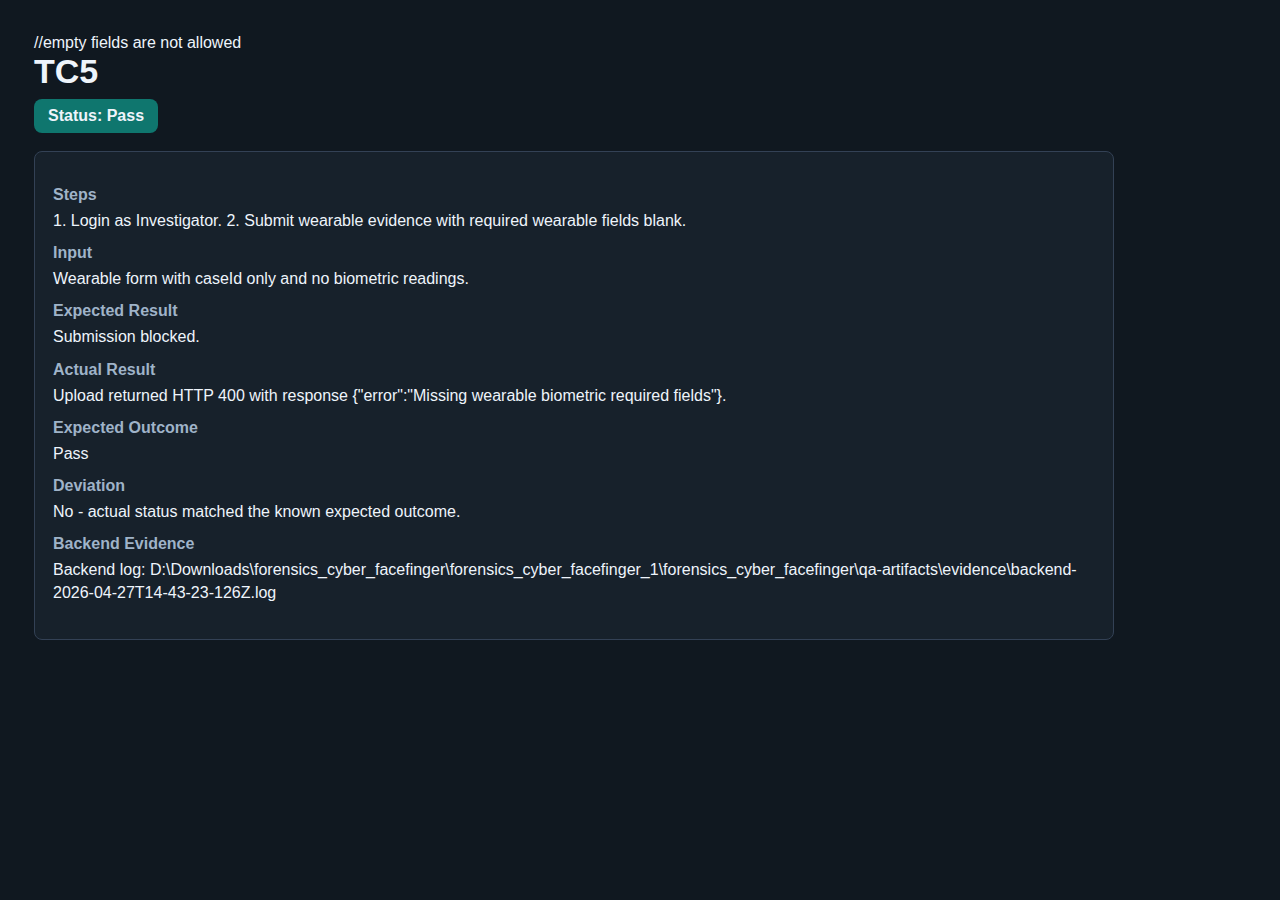
<file: Assignment_9_Testing/tc5.html>
<!doctype html>
<html>
<head>
  <meta charset="utf-8" />
  <title>TC5 Evidence</title>
  <style>
    body { margin: 0; font-family: Arial, sans-serif; background: #101820; color: #eef4fb; }
    main { padding: 34px; max-width: 1080px; }
    h1 { margin: 0 0 8px; font-size: 34px; }
    .badge { display: inline-block; padding: 8px 14px; border-radius: 8px; font-weight: 700; }
    .pass { background: #0f766e; }
    .fail { background: #b91c1c; }
    section { margin-top: 18px; padding: 18px; border: 1px solid #334155; border-radius: 8px; background: #17212b; }
    dt { color: #9fb3c8; font-weight: 700; margin-top: 12px; }
    dd { margin: 5px 0 0; white-space: pre-wrap; line-height: 1.45; }
    code { color: #bfdbfe; }
  </style>
</head>
<body>
  <main>
    //empty fields are not allowed
    <h1>TC5</h1>
    <span class="badge pass">Status: Pass</span>
    <section>
      <dl>
        <dt>Steps</dt><dd>1. Login as Investigator. 2. Submit wearable evidence with required wearable fields blank.</dd>
        <dt>Input</dt><dd>Wearable form with caseId only and no biometric readings.</dd>
        <dt>Expected Result</dt><dd>Submission blocked.</dd>
        <dt>Actual Result</dt><dd>Upload returned HTTP 400 with response {"error":"Missing wearable biometric required fields"}.</dd>
        <dt>Expected Outcome</dt><dd>Pass</dd>
        <dt>Deviation</dt><dd>No - actual status matched the known expected outcome.</dd>
        <dt>Backend Evidence</dt><dd>Backend log: D:\Downloads\forensics_cyber_facefinger\forensics_cyber_facefinger_1\forensics_cyber_facefinger\qa-artifacts\evidence\backend-2026-04-27T14-43-23-126Z.log</dd>
      </dl>
    </section>
  </main>
</body>
</html>
</file>
